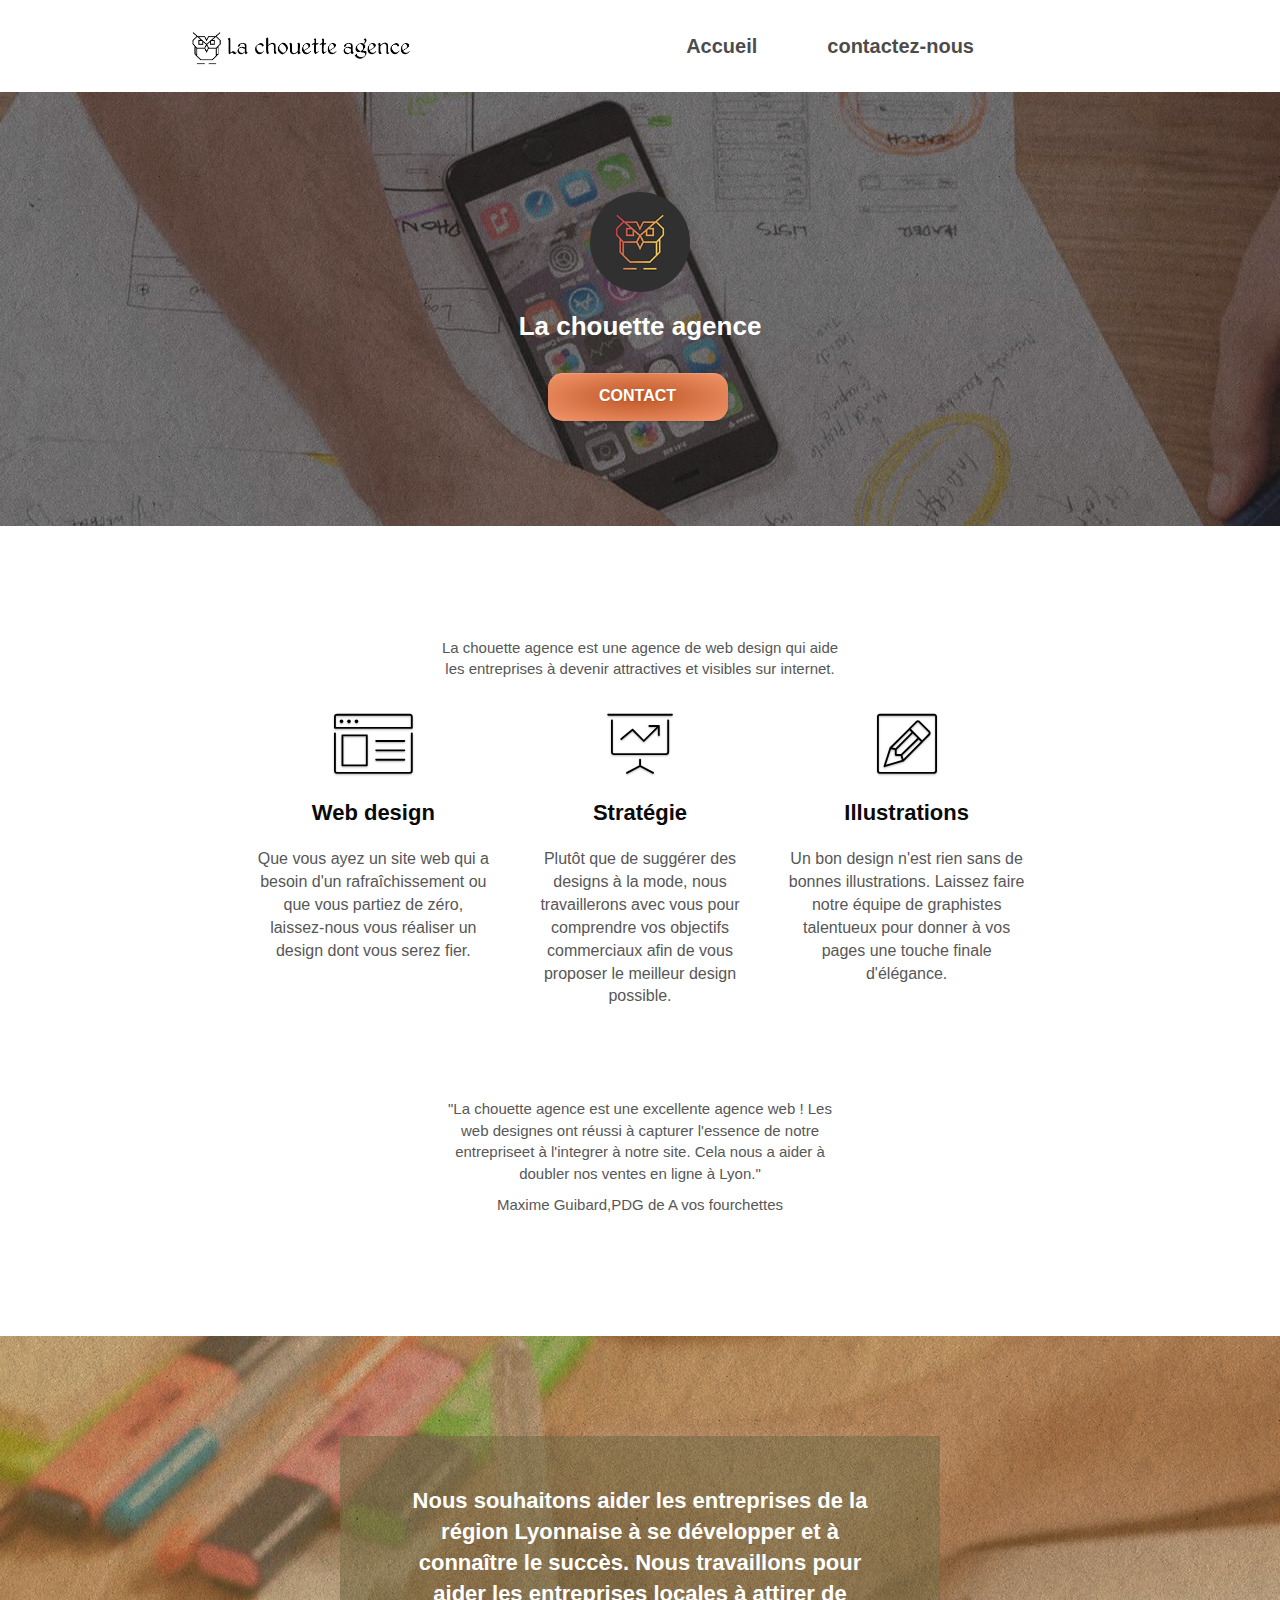
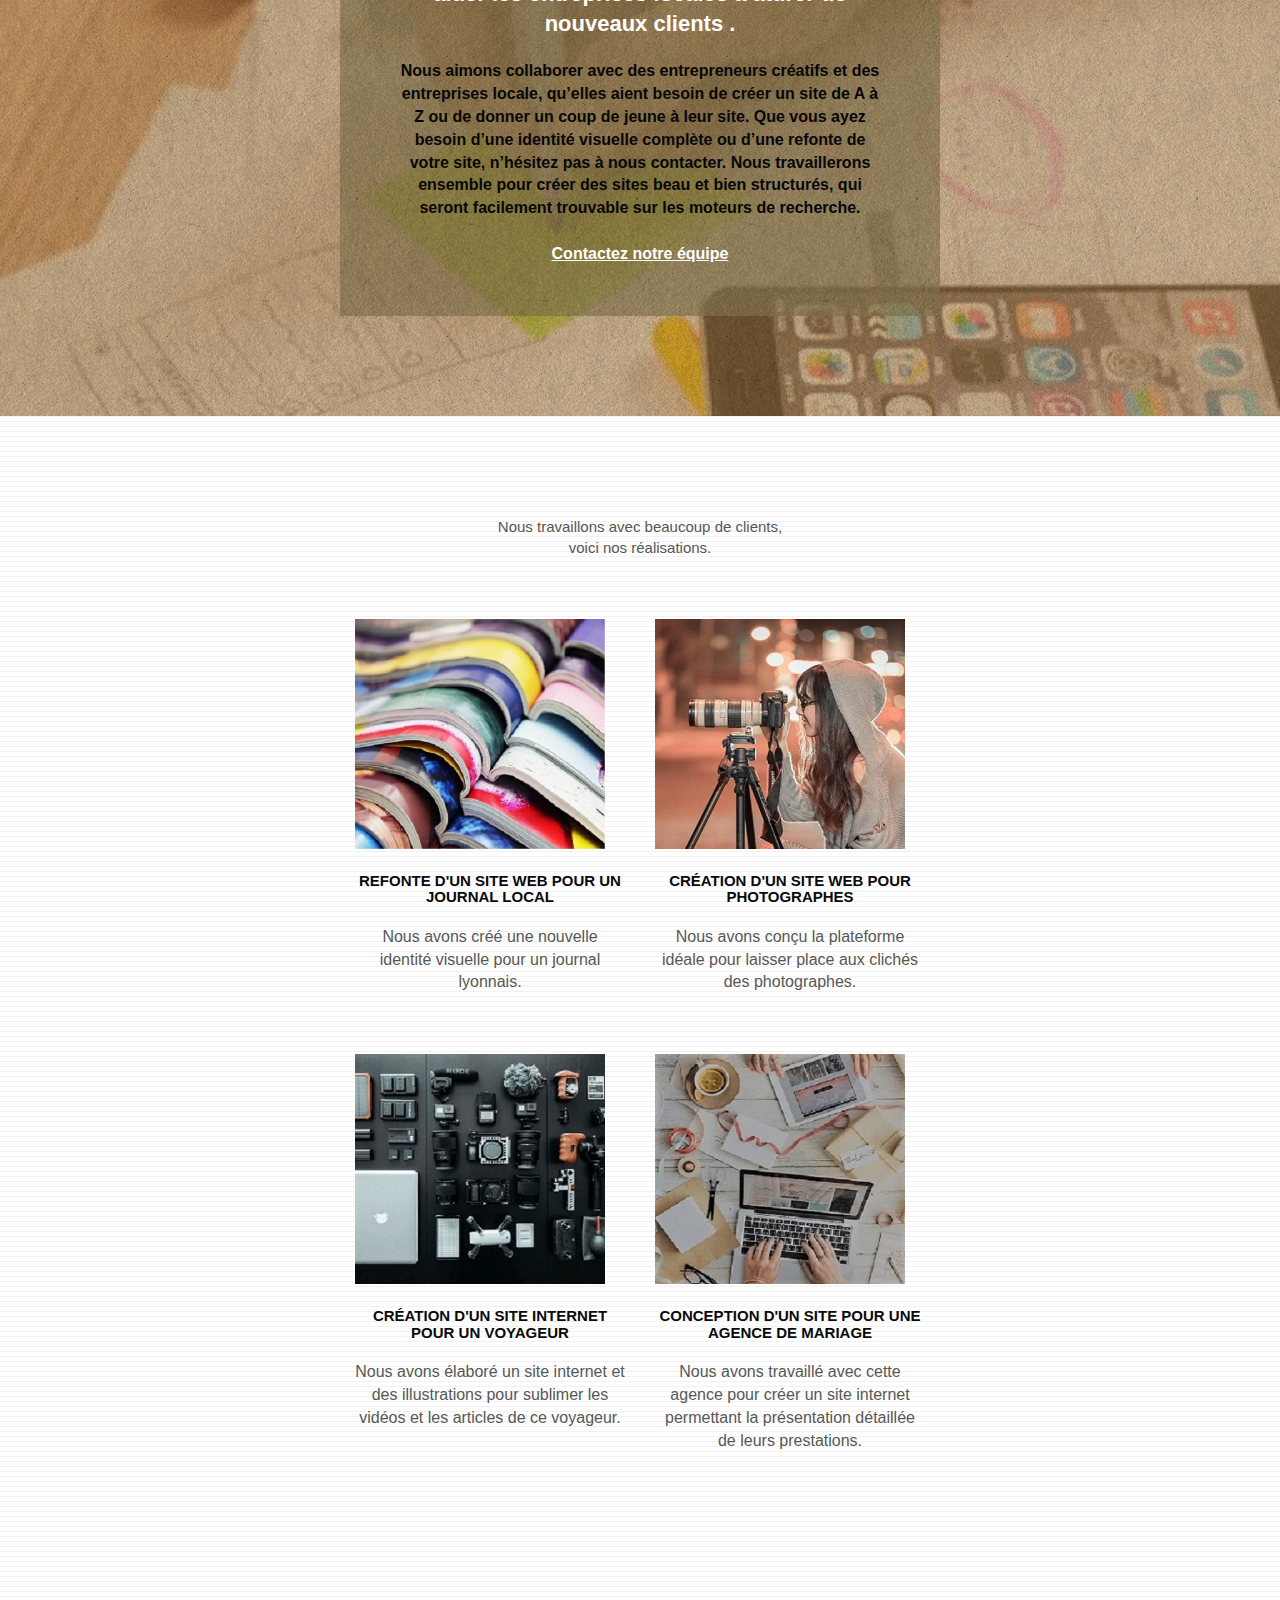
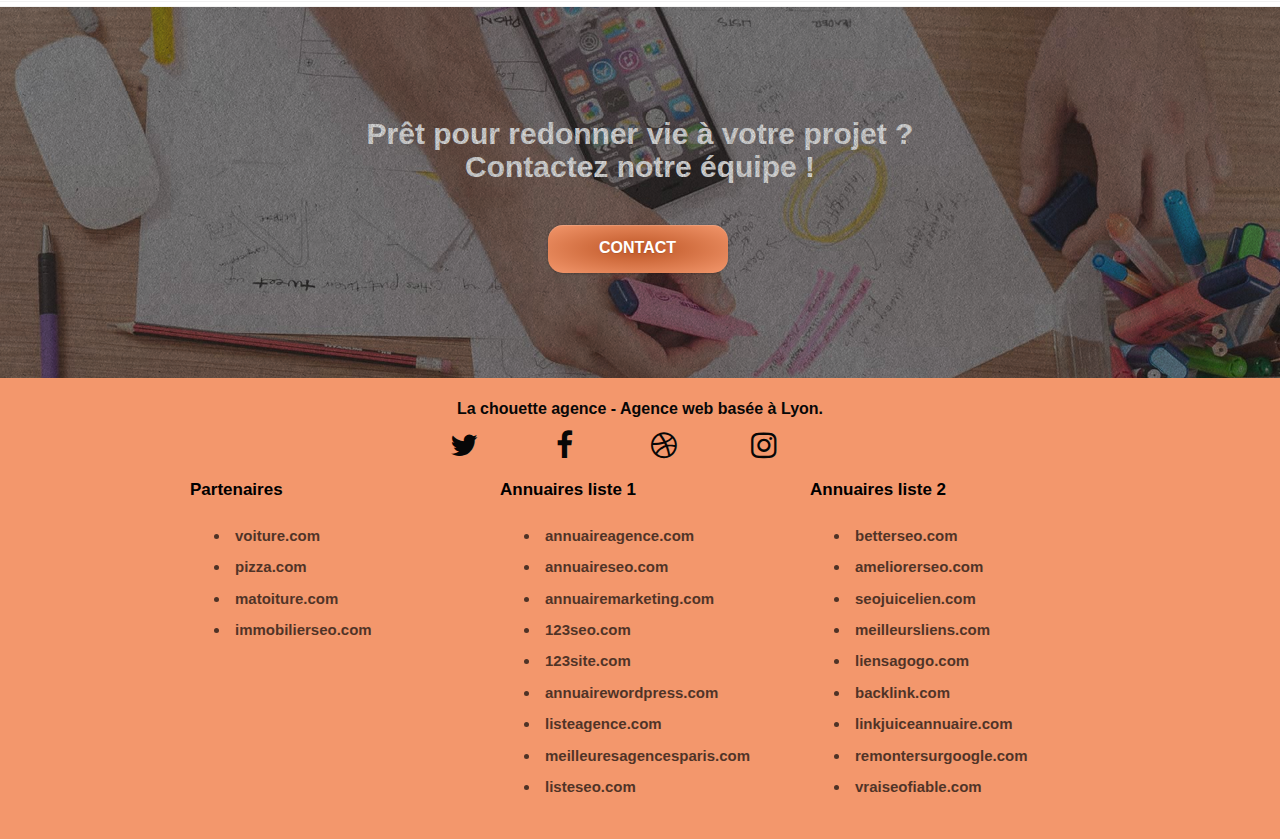
<file: index.html>
<!doctype html>
<html lang="fr">
<head>
    <meta charset="utf-8">
	<meta name="keywords" content="chouette agence, agence design basée à Lyon.">
    <meta name="description" content="Création sites internet.Services: Création Site Internet, Charte graphique, agence de mariage, journal local.">
	<meta name="viewport" content="width=device-width, initial-scale=1">
	<meta name="robots" content="index"/>
    <link rel="shortcut icon" type="image/png" href="favicon.jpg">
    
	<link rel="stylesheet" type="text/css" href="./css/bootstrap.css">
	<link rel="stylesheet" type="text/css" href="style.css">
	<link rel="stylesheet" type="text/css" href="./css/font-awesome.css">
	<link rel="stylesheet" type="text/css" href="./css/et-line.css">
	
    
	<script src="./js/jquery-2.1.0.js"></script>
	<script src="./js/bootstrap.js"></script>
	<script src="./js/blocs.js"></script>
	<script src="./js/jquery.touchSwipe.js" defer></script>
	<script src="./js/gmaps.js"></script>

    <title>Entreprise webdesign Lyon</title>

    
<!-- Analytics -->
 
<!-- Analytics END -->
    
</head>
<body>
    <!-- Principal conteneur -->
    <div class="page-container">
    
<!-- bloc-0 -->
<header>
<div class="bloc bgc-white l-bloc " id="bloc-0">
	<div class="container bloc-sm">

		<div class="navbar row">
			<div class="navbar-header">
				<a class="navbar-brand" href="index.html" title="Entreprise web-design Lyon"><img src="images/la-chouette-agence.png" alt="logo chouette-agence"/></a>
				<button id="nav-toggle" type="button" class="ui-navbar-toggle navbar-toggle" data-toggle="collapse" data-target=".navbar-1">
					<span class="sr-only">Toggle navigation</span><span class="icon-bar"></span><span class="icon-bar"></span><span class="icon-bar"></span>
				</button>
			</div>
			<div class="collapse navbar-collapse navbar-1 special-dropdown-nav">
				<ul class="site-navigation nav navbar-nav">
					<li>
						<a href="index.html">Accueil</a>
					</li>
					<li>
						<a href="page2.html">contactez-nous</a>
					</li>
				</ul>
			</div>
		</div>
	</div>
</div>
<!-- bloc-0 END -->
</header>

<!-- bloc-1-presentation -->
<nav>
<div class="bloc bgc-dark-slate-blue bg-banniere d-bloc bg-t-edge bloc-bg-texture texture-paper b-parallax" id="bloc-1-hero">
	<div class="container bloc-lg">
		<div class="row tight-width-whitespace">
			<div class="col-sm-12">
				<img src="images/logo.png" class="center-block image-resize-mode"  alt="La chouette agence, agence web Lyon" width="100"/>
				<h1 class="text-center hero-bloc-text tc-white ">
					La chouette agence
				</h1>
				<div class="text-center">
					<a href="page2.html" class="btn btn-lg btn-clean btn-rd cta-hero btn-atomic-tangerine" id="cta-hero">Contact</a>
				</div>
			</div>
		</div>
	</div>
</div>
<!-- bloc-1-presentation END -->
</nav>

<!-- bloc-2-services -->
<main>
	<h2 class="titre-invisible">entreprises web-design Lyon</h2>
<div class="bloc bgc-white l-bloc" id="bloc-2-services">
	<div class="container bloc-md">
		<div class="row">
			<p class="paragraphe">La chouette agence est une agence de web design qui aide <br> les entreprises à devenir attractives et visibles sur internet.</p>
		</div>
		<div class="row voffset-lg med-width-whitespace">
			<div class="col-sm-4">
				<div class="text-center">
					<span class="et-icon-browser sm-shadow icon-dark-slate-blue icons icon-lg"></span>
				</div>
				<h2 class="mg-md text-center">
					Web design
				</h2>
				<p class="text-center ">
					Que vous ayez un site web qui a besoin d'un rafraîchissement ou que vous partiez de zéro, laissez-nous vous réaliser un design dont vous serez fier.
				</p>
			</div>
			<div class="col-sm-4">
				<div class="text-center">
					<span class="et-icon-presentation sm-shadow icon-dark-slate-blue icons icon-lg"></span>
				</div>
				<h2 class="mg-md text-center">
					Stratégie
				</h2>
				<p class="text-center ">
					Plutôt que de suggérer des designs à la mode, nous travaillerons avec vous pour comprendre vos objectifs commerciaux afin de vous proposer le meilleur design possible.<br>
				</p>
			</div>
			<div class="col-sm-4">
				<div class="text-center">
					<span class="et-icon-edit sm-shadow icon-dark-slate-blue icons icon-lg"></span>
				</div>
				<h2 class="mg-md text-center">
					Illustrations
				</h2>
				<p class="text-center ">
					Un bon design n'est rien sans de bonnes illustrations. Laissez faire notre équipe de graphistes talentueux pour donner à vos pages une touche finale d'élégance.
				</p>
			</div>
		</div>
		<div class="row voffset-lg voffset">
			<p class="paragraphe">"La chouette agence est une excellente agence web ! Les <br>web designes ont réussi à capturer l'essence de notre <br>entrepriseet à l'integrer à notre site. Cela nous a aider à <br>doubler nos ventes en ligne à Lyon."</p>
			<p class="paragraphe">Maxime Guibard,PDG de A vos fourchettes</p>
		</div>
	</div>
</div>
<!-- bloc-2-services END -->
</main>
<section>
	<h2 class="titre-invisible">entreprises web-design Lyon</h2>
<!-- article-1-what-i-do -->
<article>
<div class="bloc tc-white bgc-atomic-tangerine bg-presentation d-bloc bloc-bg-texture texture-paper b-parallax" id="bloc-3-what-i-do">
	<div class="container bloc-lg">
		<div class="row tight-width-whitespace black-background">
			<div class="col-sm-12">
				<h2 class="mg-md text-center tc-white">
					Nous souhaitons aider les entreprises de la région Lyonnaise à se développer et à connaître le succès. Nous travaillons pour aider les entreprises locales à attirer de nouveaux clients .<br>
				</h2>
				<p class="text-center white">
					Nous aimons collaborer avec des entrepreneurs créatifs et des entreprises locale, qu’elles aient besoin de créer un site de A à Z ou de donner un coup de jeune à leur site. Que vous ayez besoin d’une identité visuelle complète ou d’une refonte de votre site, n’hésitez pas à nous contacter. Nous travaillerons ensemble pour créer des sites beau et bien structurés, qui seront facilement trouvable sur les moteurs de recherche. <br><br><a class="ltc-white bold-link" href="page2.html">Contactez notre équipe</a><br>
				</p>
			</div>
		</div>
	</div>
</div>
</article>
<!-- article-1-what-i-do END -->
<article>
<!-- article-2-portfolio -->
<div class="bloc bgc-white bg-lines-h2-bg bg-repeat l-bloc" id="bloc-4-portfolio">
	<div class="container bloc-lg">
		<div class="row">
			<p class="paragraphe">Nous travaillons avec beaucoup de clients,<br>voici nos réalisations.</p>
		</div>
		<div class="row tight-width-whitespace portfolio-row">
			<div class="col-sm-6">
				<a href="#" rel="nofollow" target="_blank" data-lightbox="images/1.jpg" data-gallery-id="gallery-1" data-caption="Refonte d'un site web pour un journal local" data-frame="snapshot-lb" title="site web"><img src="images/1.jpg" alt="sie web pour un journal locale" class="img-responsive portfolio-thumb" /></a>
				<h3 class="mg-md text-center">
					Refonte d'un site web pour un journal local
				</h3>
				<p class="text-center">
					Nous avons créé une nouvelle identité visuelle pour un journal lyonnais.
				</p>
			</div>
			<div class="col-sm-6">
				<a href="#" rel="nofollow" target="_blank" data-lightbox="images/2.jpg" data-gallery-id="gallery-1" data-caption="Création d'un site web pour photographes" data-frame="snapshot-lb" title="photographes"><img src="images/2.jpg" class="img-responsive portfolio-thumb" alt="Création d'un site web pour photographes"/></a>
				<h3 class="mg-md text-center">
					Création d'un site web pour photographes
				</h3>
				<p class="text-center">
					Nous avons conçu la plateforme idéale pour laisser place aux clichés des photographes.
				</p>
			</div>
		</div>
		<div class="row tight-width-whitespace portfolio-row">
			<div class="col-sm-6">
				<a href="#" rel="nofollow" target="_blank" data-lightbox="images/3.jpg" data-gallery-id="gallery-1" data-caption="Création d'un site internet pour un voyageur" data-frame="snapshot-lb" title="voyageur"><img src="images/3.jpg" class="img-responsive portfolio-thumb" alt="Création d'un site web pour voyageur"/></a>
				<h3 class="mg-md text-center">
					Création d'un site internet pour un voyageur
				</h3>
				<p class="text-center">
					Nous avons élaboré un site internet et des illustrations pour sublimer les vidéos et les articles de ce voyageur.
				</p>
			</div>
			<div class="col-sm-6">
				<a href="#" rel="nofollow" target="_blank" data-lightbox="images/4.jpg" data-gallery-id="gallery-1" data-caption="Conception d'un site pour une agence de mariage" data-frame="snapshot-lb" title="agence de mariage"><img src="images/4.jpg" class="img-responsive portfolio-thumb" alt="Création d'un site web pour agence de mariage"/></a>
				<h3 class="mg-md text-center">
					Conception d'un site pour une agence de mariage
				</h3>
				<p class="text-center">
					Nous avons travaillé avec cette agence pour créer un site internet permettant la présentation détaillée de leurs prestations.
				</p>
			</div>
		</div>
	</div>
</div>
</article>
<!-- article-2-portfolio END -->
<article>
<!-- article-3-cta -->
<div class="bloc bgc-dark-slate-blue bg-banniere d-bloc bloc-bg-texture texture-paper" id="bloc-5-cta">
	<div class="container bloc-lg">
		<div class="row">
			<h4 class="mg-md text-center tc-white">
				Prêt pour redonner vie à votre projet ?<br>Contactez notre équipe !
			</h4>
			<div class="col-sm-12 text-center">
				<a href="page2.html" class="btn btn-atomic-tangerine btn-clean btn-rd btn-lg cta-hero">Contact</a>
			</div>
		</div>
	</div>
</div>
</article>
<!-- article-3-cta END -->
</section>
<!-- Footer - bloc-8 -->
<footer>
<div class="bloc bgc-atomic-tangerine d-bloc" id="bloc-8">
	<div class="container bloc-sm">
		<div class="row">
			<div class="col-sm-12">
				<p class="text-center white">
					La chouette agence - Agence web basée à Lyon.<br>
				</p>
				<div class="row row-no-gutters social">
					<div class="col-sm-3">
						<div class="text-center reseau-sociau">
							<a class="social" href="https://twitter.com/ChouetteAgence" rel="noopener" target="_blank" title="twitter"><span class="fa fa-twitter icon-md"></span></a>
						</div>
					</div>
					<div class="col-sm-3">
						<div class="text-center reseau-sociau">
							<a class="social" href="https://www.facebook.com/Chouette-agence-337572634183554" rel="noopener" target="_blank" title="facebook"><span class="fa fa-facebook icon-md"></span></a>
						</div>
					</div>
					<div class="col-sm-3">
						<div class="text-center reseau-sociau">
							<a class="social" href="https://dribbble.com/shots/popular/web-design" rel="noopener" target="_blank" title="dribble"><span class="fa fa-dribbble icon-md"></span></a>
						</div>
					</div>
					<div class="col-sm-3">
						<div class="text-center reseau-sociau">
							<a class="social" href="https://www.instagram.com/lachouetteagence/" rel="noopener" target="_blank" title="instagram"><span class="fa fa-instagram icon-md"></span></a>
						</div>
					</div>
				</div>
				<div class="row">
					<div class="col-sm-4">
						Partenaires
							<ul>
								<li>voiture.com</li>
								<li>pizza.com</li>
								<li>matoiture.com</li>
								<li>immobilierseo.com</li>
							</ul>		
					</div>
					<div class="col-sm-4">
						Annuaires liste 1
						<ul>
							<li>annuaireagence.com</li>
							<li>annuaireseo.com</li>
							<li>annuairemarketing.com</li>
							<li>123seo.com</li>
							<li>123site.com</li>
							<li>annuairewordpress.com</li>
							<li>listeagence.com</li>
							<li>meilleuresagencesparis.com</li>
							<li>listeseo.com</li>
						</ul>
					</div>
					<div class="col-sm-4">
						Annuaires liste 2
						<ul>
							<li>betterseo.com</li>
							<li>ameliorerseo.com</li>
							<li>seojuicelien.com</li>
							<li>meilleursliens.com</li>
							<li>liensagogo.com</li>
							<li>backlink.com</li>
							<li>linkjuiceannuaire.com</li>
							<li>remontersurgoogle.com</li>
							<li>vraiseofiable.com</li>
						</ul>
					</div>
				</div>
			</div>
		</div>
	</div>
</div>
</footer>
<!-- Footer - bloc-8 END -->

</div>
<!-- Principal conteneur END -->
</body>
</html>
</file>
<file: style.css>
body {
    margin: 0;
    padding: 0;
    background: #FFF;
    overflow-x: hidden;
    -webkit-font-smoothing: antialiased;
    -moz-osx-font-smoothing: grayscale;
}
.paragraphe{
    font-size: 15px;
    text-align: center;
}
.titre-invisible{
    opacity: 0;
}
h4{
    font-size: 30px;
}
.nav li{
    list-style-type: none;
    font-weight: bold;
}
a:hover{
    text-decoration: none;
}
.reseau-sociau{
    height: 48px;
    width: 48px;
    font-size: 30px;
}
a,
button {
    transition: all .3s ease-in-out;
    outline: none!important;
}

a:hover {
    text-decoration: none;
    cursor: pointer;
}

#page-loading-blocs-notifaction {
    position: fixed;
    top: 0;
    bottom: 0;
    width: 100%;
    z-index: 100000;
    background: #FFFFFF url("img/pageload-spinner.gif") no-repeat center center;

}

.bloc {
    width: 100%;
    clear: both;
    background: 50% 50% no-repeat;
    padding: 0 50px;
    -webkit-background-size: cover;
    -moz-background-size: cover;
    -o-background-size: cover;
    background-size: cover;
    position: relative;
}
.bloc-lg {
    padding: 100px 50px;
}
.bloc-md {
    padding: 50px;
}
.bloc-sm {
    padding: 20px 50px;
}
.bg-repeat {
    background: repeat;
}
.bg-t-edge {
    background: top no-repeat;
}

.bloc-bg-texture::before {
    content: "";
    background-size: 2px 2px;
    position: absolute;
    top: 0;
    bottom: 0;
    left: 0;
    right: 0;
}

.texture-paper::before {
    background: url("img/texture-paper.png");
    background-size: 280px 280px;
}

.d-bloc {
    color: #000000;
}
.bg-center,
.bg-l-edge,
.bg-r-edge,
.bg-t-edge,
.bg-b-edge,
.bg-tl-edge,
.bg-bl-edge,
.bg-tr-edge,
.bg-br-edge,
.bg-repeat {
    -webkit-background-size: auto!important;
    background-size: auto!important;
}
.b-parallax {
    background-attachment: fixed;
}
.d-bloc .divider-h span {
    border-color: rgba(255, 255, 255, .2);
}

.d-bloc .a-btn,
.d-bloc .navbar a,
.d-bloc .navbar-brand,
.d-bloc a .icon-sm,
.d-bloc a .icon-md,
.d-bloc a .icon-lg,
.d-bloc a .icon-xl{
    color: rgba(7, 7, 7, 1);
}

.d-bloc .a-btn:hover,
.d-bloc .navbar a:hover,
.d-bloc .navbar-brand:hover,
.d-bloc a:hover .icon-sm,
.d-bloc a:hover .icon-md,
.d-bloc a:hover .icon-lg,
.d-bloc a:hover .icon-xl,
.d-bloc h1 a:hover,
.d-bloc h2 a:hover,
.d-bloc h3 a:hover,
.d-bloc h4 a:hover {
    color: rgba(255, 255, 255, 1);
}

.d-bloc .navbar-toggle .icon-bar {
    background: rgba(255, 255, 255, 1);
}

.d-bloc .btn-wire,
.d-bloc .btn-wire:hover {
    color: rgba(255, 255, 255, 1);
    border-color: rgba(255, 255, 255, 1);
}

.d-bloc .panel {
    color: rgba(0, 0, 0, .5);
}

.d-bloc .panel button:hover {
    color: rgba(0, 0, 0, .7);
}

.d-bloc .panel icon {
    border-color: rgba(0, 0, 0, .7);
}

.d-bloc .panel .divider-h span {
    border-color: rgba(0, 0, 0, .1);
}

.d-bloc .panel .a-btn {
    color: rgba(0, 0, 0, .6);
}

.d-bloc .panel .a-btn:hover {
    color: rgba(0, 0, 0, 1);
}

.d-bloc .panel .btn-wire,
.d-bloc .panel .btn-wire:hover {
    color: rgba(0, 0, 0, .7);
    border-color: rgba(0, 0, 0, .3);
}

.d-bloc .panel,
.l-bloc {
    color: rgba(0, 0, 0, .5);
}

.d-bloc .panel button:hover,
.l-bloc button:hover {
    color: rgba(0, 0, 0, .7);
}

.l-bloc .icon-round,
.l-bloc .icon-square,
.l-bloc .icon-rounded,
.l-bloc .icon-semi-rounded-a,
.l-bloc .icon-semi-rounded-b {
    border-color: rgba(0, 0, 0, .7);
}

.d-bloc .panel .divider-h span,
.l-bloc .divider-h span {
    border-color: rgba(0, 0, 0, .1);
}

.d-bloc .panel .a-btn,
.l-bloc .a-btn,
.l-bloc .navbar a,
.l-bloc .navbar-brand,
.l-bloc a .icon-sm,
.l-bloc a .icon-md,
.l-bloc a .icon-lg,
.l-bloc a .icon-xl,
.l-bloc h1 a,
.l-bloc h2 a,
.l-bloc h3 a,
.l-bloc h4 a,
.l-bloc p a {
    color: rgba(0, 0, 0, 1);
}



.l-bloc .navbar-toggle .icon-bar {
    color: rgba(0, 0, 0, .6);
}

.d-bloc .panel .btn-wire,
.d-bloc .panel .btn-wire:hover,
.l-bloc .btn-wire,
.l-bloc .btn-wire:hover {
    color: rgba(0, 0, 0, .7);
    border-color: rgba(75, 74, 74, 0.3);
}

.voffset {
    margin-top: 30px;
}

.voffset-lg {
    margin-top: 80px;
}

.row-no-gutters {
    margin-right: 0;
    margin-left: 0;
}

.row.row-no-gutters > [class^="col-"],
.row.row-no-gutters > [class*=" col-"] {
    padding-right: 0;
    padding-left: 0;
}

#bloc-1-hero h1 {
    font-size: 26px;
    font-weight: bolder;
}

.navbar {
    margin-bottom: 0;
    z-index: 1;
}

.navbar-brand {
    height: auto;
    padding: 3px 15px;
    font-size: 25px;
    font-weight: normal;
    font-weight: 600;
    line-height: 44px;
}

.navbar-brand img {
    height: 40px;
    width: 220px;
    margin-right: 5px;
    display: inline;
}

.navbar-brand img[src$=svg] {
    min-width: 100px;
}

.nav-center .navbar-brand img {
    margin: 0;
}

.navbar .nav {
    padding: 20px;
    margin-right: 55px;    
}

.nav > li {
    float: left;
    margin-top: 4px;
    margin-bottom: 5px;
    margin-left: 15px;
    margin-right: 15px;
    font-size: 20px;   
}

.navbar-nav .open .dropdown-menu > li > a {
    text-align: inherit;
}

.nav > li a:hover,
.nav > li a:focus {
    background: transparent;
}

.navbar-toggle {
    margin: 10px 10px 0 0;
    border: 0px;
}

.navbar-toggle:hover {
    background: transparent;
}

.navbar-toggle .icon-bar {
    background-color: rgba(0, 0, 0, .5);
    width: 26px;
}

.nav-invert .navbar .nav {
    float: left;
}

.nav-invert .navbar-header,
.nav-invert .navbar-brand {
    float: right;
    position: relative;
    z-index: 2;
}

@media (min-width: 768px) {
    .site-navigation {
        position: absolute;
        top: 50%;
        right: 20px;
        transform: translate(0, -50%);
    }
    .nav > li .dropdown-menu a,
    .nav > li .dropdown-menu a:hover {
        color: #484848;
    }
    .nav-invert .site-navigation {
        left: 0;
        right: 0;
    }
    .nav-center {
        text-align: center;
    }
    .nav-center .navbar-header {
        width: 100%;
    }
    .nav-center .navbar-header,
    .nav-center .navbar-brand,
    .nav-center .nav > li {
        float: none;
        display: inline-block;
    }
    .nav-center .site-navigation {
        position: relative;
        width: 100%;
        right: 0;
        margin-right: 0px;
        margin-top: 20px;
    }
    .nav-center.mini-nav .navbar-toggle {
        float: none;
        margin: 10px auto 0;
    }
}

.nav > li > .dropdown a {
    background: none;
    display: block;
    padding: 14px 15px;
}

nav .caret {
    margin: 0 5px;
}

.dropdown-menu .dropdown-menu {
    top: -8px;
    left: 100%;
}

.dropdown-menu .dropmenu-flow-right {
    top: 100%;
    left: 0;
    margin-left: -1px;
    border-top-left-radius: 0;
    border-top-right-radius: 0;
}

.dropdown-menu .dropdown span {
    border: 4px solid black;
    border-top-color: transparent;
    border-right-color: transparent;
    border-bottom-color: transparent;
    margin: 6px -5px 0 0;
    float: right;
}

.mg-md {
    margin-top: 10px;
    margin-bottom: 20px;
    font-weight: bolder;
    color: #0a0a0a;
}

.mg-lg {
    margin-top: 10px;
    margin-bottom: 40px;
}

.btn {
    margin: 0 5px 5px 0;
}

.btn.pull-right {
    margin: 0 0 5px 5px;
}

.btn-d,
.btn-d:hover,
.btn-d:focus {
    color: #FFF;
    background: rgba(0, 0, 0, .3);
}

button {
    outline: none;
}

.btn-rd {
    border-radius: 40px;
}

.btn-clean {
    border: 1px solid rgba(0, 0, 0, .08);
    border-bottom-color: rgba(0, 0, 0, .1);
    text-shadow: 0 1px 0 rgba(0, 0, 1, .1);
    box-shadow: 0 1px 3px rgba(0, 0, 1, .25), inset 0 1px 0 0 rgba(255, 255, 255, .15);
}

.icon-md {
    font-size: 30px!important;
}

.icon-lg {
    font-size: 60px;
}

.sm-shadow {
    text-shadow: 0 1px 2px rgba(0, 0, 0, .3);
}

.panel-sq,
.panel-sq .panel-heading,
.panel-sq .panel-footer {
    border-radius: 0;
}

.panel-rd {
    border-radius: 30px;
}

.panel-rd .panel-heading {
    border-radius: 29px 29px 0 0;
}

.panel-rd .panel-footer {
    border-radius: 0 0 29px 29px;
}

.form-control {
    border-color: rgba(0, 0, 0, .1);
    box-shadow: none;
    height: 48px;
    width: 340px;
    margin: 5;
}

.scrollToTop {
    width: 40px;
    height: 40px;
    position: fixed;
    bottom: 20px;
    right: 20px;
    opacity: 0;
    z-index: 500;
    transition: all .3s ease-in-out;
}

.scrollToTop span {
    margin-top: 6px;
}

.showScrollTop {
    font-size: 14px;
    opacity: 1;
}

a[data-lightbox] {
    position: relative;
    display: block;
    text-align: center;
}

a[data-lightbox]:hover::before {
    content: "+";
    font-family: "HelveticaNeue-Light", "Helvetica Neue Light", "Helvetica Neue", Helvetica, Arial;
    font-size: 32px;
    width: 50px;
    height: 50px;
    margin-left: -25px;
    border-radius: 50%;
    background: rgba(0, 0, 0, .6);
    color: #FFF;
    font-weight: 100;
    z-index: 1;
    position: absolute;
    top: 50%;
    transform: translateY(-50%);
}

a[data-lightbox]:hover img {
    opacity: 0.6;
    animation-fill-mode: none;
}

#lightbox-modal {
    display: flex;
    align-items: center;
}

#lightbox-modal .modal-dialog {
    width: 90%;
    max-width: 900px;
    margin: 0 auto 0;
}

#lightbox-modal .modal-dialog img {
    max-height: 90vh;
    margin: 0 auto;
}

.lightbox-caption {
    padding: 20px;
    color: #FFF;
    background: rgba(0, 0, 0, .5);
    position: absolute;
    left: 15px;
    right: 15px;
    bottom: 5px;
}

.close-lightbox {
    color: #FFF;
    font-size: 30px;
    position: absolute;
    top: 20px;
    right: 20px;
    z-index: 20;
    background: rgba(0, 0, 0, .5);
    border: none;
    line-height: 30px;
    padding: 0 9px 5px;
    opacity: 0.3;
}

.close-lightbox:hover,
.next-lightbox:hover,
.prev-lightbox:hover {
    opacity: 1.0;
    color: #FFF;
}

.next-lightbox,
.prev-lightbox {
    font-size: 20px;
    color: rgba(255, 255, 255, .9);
    background: rgba(0, 0, 0, .5);
    transition: all .2s ease-in-out;
    position: absolute;
    top: 45%;
    z-index: 1;
    opacity: 0.4;
}

.next-lightbox {
    padding: 6px 8px 1px 13px;
    right: 25px;
}

.prev-lightbox {
    padding: 6px 13px 1px 10px;
    left: 25px;
}

.snapshot-lb .modal-body {
    padding-bottom: 45px;
}

.snapshot-lb .lightbox-caption {
    padding: 0;
    color: rgba(0, 0, 0, .5);
    background: none;
}

h1,
h2,
h3,
h4,
h5,
h6,
p,
label,
.btn
{
    font-family: "helvetica";
    font-weight: 400;
    color: #575757;
}
li{
    color: #0a0a0a;
    opacity: .7;
    padding: 5px;
    font-size: 15px;
}
.col-sm-4{
    font-size: 17px;
    color: black;
    font-weight: bolder;
}
.container {
    max-width: 1000px;
}

.hero-bloc-text {
    font-size: 38px;
}

.hero-bloc-text-sub {
    font-size: 36px;
}

.statement-bloc-text {
    line-height: 26px;
    font-style: italic;
    font-size: 20px;
    text-align: center;
    font-weight: lighter;
    max-width: 520px;
    margin: auto auto auto auto;
}

p {
    font-size: 16px;
}

.tight-width-whitespace {
    max-width: 600px;
    margin: auto auto auto auto;
}

.h1 {
    font-size: 20px;
    font-family: "Open Sans";
}

.cta-hero {
    margin-top: 22px;
    color: #FFFFFF;
    text-transform: uppercase;
    padding: 12px 28px 12px 28px;
    font-size: 16px;
    font-weight: 700;
    border: 0px black solid;
    border-radius: 15px;
    height: 48px;
    width: 180px;
}

.social {
    max-width: 400px;
    margin: auto auto auto auto;
    display: flex;
    justify-content: space-around;
}

h2 {
    font-size: 22px;
    line-height: 1.4em;
}

h3 {
    font-size: 15px;
    text-transform: uppercase!important;
    font-weight: 700;
    color: #333333;
}

.med-width-whitespace {
    max-width: 800px;
    margin: auto auto auto auto;
    box-shadow: 0px 0px 0px #000000;
}

.icons {
    margin-bottom: 14px;
    margin-top: 24px;
}

.white {
    color: #070707;
    font-weight: bold;
}

.portfolio-thumb {
    margin-bottom: 24px;
    background-position: center;
}

.portfolio-row {
    margin-bottom: 44px;
    margin-top: 50px;
}

.avatar {
    box-shadow: 0px 4px 9px rgba(0, 0, 0, 0.3);
}

.black-background {
    background-color: rgba(165, 147, 99, 0.7);
    padding: 40px 40px 40px 40px;
}

.bold-link {
    font-weight: 900;
    text-decoration: underline;
}

.bgc-white {
    background-color: #FFFFFF;
}

.bgc-dark-slate-blue {
    background-color: #364577;
}

.bgc-atomic-tangerine {
    background-color: #F3976C;
}

.tc-white {
    color: #FFFFFF;
}

.btn-atomic-tangerine {
    background:radial-gradient(#be5626, #F3976C);
    color: #FFF;
}

.btn-atomic-tangerine:hover {
    background: #c27956;
    color: #FFFFFF!important;
}

.ltc-white {
    color: #FFFFFF;
}

.ltc-white:hover {
    color: #cccccc;
}

.ltc-atomic-tangerine {
    color: #F3976C;
}

.ltc-atomic-tangerine:hover {
    color: #c27956;
}

.bg-dots-bg {
    background-image: url("images/texture-paper.png");
}

.bg-lines-h2-bg {
    background-image: url("images/lines-h2-bg.png");
}

.bg-banniere {
    background-image: url("images/la-chouette-agence-banniere.jpg");
}

.bg-presentation {
    background-image: url("images/image-de-presentation.jpg");
}

@media (max-width: 1024px) {
    .bloc {
        padding-left: 20px;
        padding-right: 20px;
    }
    .bloc.full-width-bloc,
    .bloc-tile-2.full-width-bloc .container,
    .bloc-tile-3.full-width-bloc .container,
    .bloc-tile-4.full-width-bloc .container {
        padding-left: 0;
        padding-right: 0;
    }
}

@media (max-width: 992px) and (min-width: 768px) {
    .navbar .nav {
        max-width: 80%
    }
    .nav-center.navbar .nav {
        max-width: 100%
    }
}

@media only screen and (min-width: 768px) and (max-width: 1024px) and (orientation: landscape) {
    .b-parallax {
        background-attachment: scroll;
    }
}

@media only screen and (min-width: 1024px) and (max-width: 1366px) {
    .b-parallax {
        background-attachment: scroll;
    }
}

@media (max-width: 991px) {
    .container {
        width: 100%;
    }
    .b-parallax {
        background-attachment: scroll;
    }
    .page-container,
    #hero-bloc {
        overflow-x: hidden;
        position: relative;
    }
    .bloc-group,
    .bloc-group .bloc {
        display: block;
        width: 100%;
    }
    .bloc-fill-screen .fill-bloc-top-edge,
    .bloc-fill-screen .fill-bloc-bottom-edge {
        padding: 0 20px;
    }
}

@media (max-width: 767px) {
    #nom{

       margin-left: 180px;
    }
    .paragraphe{
        font-size: 12px;
        font-weight: 500;
    }
    .page-container {
        overflow-x: hidden;
        position: relative;
    }
    h1,
    h2,
    h3,
    h4,
    p,
    #disqus_thread {
        padding-left: 10px;
        padding-right: 10px;
    }
    .b-parallax {
        background-attachment: scroll;
    }
    .navbar .nav {
        padding-top: 0;
        border-top: 1px solid rgba(0, 0, 0, .2);
        float: none;
    }
    .navbar.row {
        margin-left: 0;
        margin-right: 0;
    }
    .site-navigation {
        position: inherit;
        transform: none;
    }
    .nav > li {
        margin-top: 0;
        border-bottom: 3px solid rgba(0, 0, 0, .1);
        background: rgba(163, 162, 162, 0.5);
        text-align: left;
        padding-left: 15px;
        width: 100%;
    }
    .nav > li:hover {
        background: rgba(0, 0, 0, .08);
    }
    .dropdown .dropdown a .caret {
        float: none;
        margin: 5px 0 0 10px;
        border: 4px solid black;
        border-bottom-color: transparent;
        border-right-color: transparent;
        border-left-color: transparent;
    }
    #hero-bloc .navbar .nav {
        background: rgba(0, 0, 0, .8);
    }
    #hero-bloc .navbar .nav a {
        color: rgba(255, 255, 255, .6);
    }
    .hero {
        padding: 50px 0;
    }
    .hero-nav {
        left: -1px;
        right: -1px;
    }
    .navbar-collapse {
        padding: 0;
        overflow-x: hidden;
        box-shadow: none;
    }
    .navbar-brand img {
        max-height: 40px;
        width: auto;
    }
    .nav-invert .navbar-header {
        float: none;
        width: 100%;
    }
    .nav-invert .navbar-toggle {
        float: left;
        margin-left: 10px;
    }
    .bloc {
        padding-left: 0;
        padding-right: 0;
    }
    .bloc-xxl,
    .bloc-xl,
    .bloc-lg {
        padding: 40px 0;
    }
    .bloc-sm,
    .bloc-md {
        padding-left: 0;
        padding-right: 0;
    }
    .bloc-tile-2 .container,
    .bloc-tile-3 .container,
    .bloc-tile-4 .container,
    .bloc-fill-screen .fill-bloc-top-edge,
    .bloc-fill-screen .fill-bloc-bottom-edge {
        padding-left: 0;
        padding-right: 0;
    }
    .a-block {
        padding: 0 10px;
    }
    .btn-dwn {
        display: none;
    }
    .voffset {
        margin-top: 5px;
    }
    .voffset-md {
        margin-top: 20px;
    }
    .voffset-lg {
        margin-top: 30px;
    }
    form {
        padding: 5px;
    }
    .close-lightbox {
        display: inline-block;
    }
    .blocsapp-device-iphone5 {
        background-size: 216px 425px;
        padding-top: 60px;
        width: 216px;
        height: 425px;
    }
    .blocsapp-device-iphone5 img {
        width: 180px;
        height: 320px;
    }
}

@media (max-width: 400px) {
    .bloc {
        padding-left: 0;
        padding-right: 0;
    }
}

@media (max-width: 767px) {
    .bloc-mob-center-text {
        text-align: center;
    }
}
</file>
<file: css/et-line.css>
@font-face {
    font-family: et-line;
    src: url(../fonts/et-line.eot);
    src: url(../fonts/et-line.eot?#iefix) format('embedded-opentype'), url(../fonts/et-line.woff) format('woff'), url(../fonts/et-line.ttf) format('truetype'), url(../fonts/et-line.svg#et-line) format('svg');
    font-weight: 400;
    font-style: normal
}

.et-icon-adjustments,
.et-icon-alarmclock,
.et-icon-anchor,
.et-icon-aperture,
.et-icon-attachment,
.et-icon-bargraph,
.et-icon-basket,
.et-icon-beaker,
.et-icon-bike,
.et-icon-book-open,
.et-icon-briefcase,
.et-icon-browser,
.et-icon-calendar,
.et-icon-camera,
.et-icon-caution,
.et-icon-chat,
.et-icon-circle-compass,
.et-icon-clipboard,
.et-icon-clock,
.et-icon-cloud,
.et-icon-compass,
.et-icon-desktop,
.et-icon-dial,
.et-icon-document,
.et-icon-documents,
.et-icon-download,
.et-icon-dribbble,
.et-icon-edit,
.et-icon-envelope,
.et-icon-expand,
.et-icon-facebook,
.et-icon-flag,
.et-icon-focus,
.et-icon-gears,
.et-icon-genius,
.et-icon-gift,
.et-icon-global,
.et-icon-globe,
.et-icon-googleplus,
.et-icon-grid,
.et-icon-happy,
.et-icon-hazardous,
.et-icon-heart,
.et-icon-hotairballoon,
.et-icon-hourglass,
.et-icon-key,
.et-icon-laptop,
.et-icon-layers,
.et-icon-lifesaver,
.et-icon-lightbulb,
.et-icon-linegraph,
.et-icon-linkedin,
.et-icon-lock,
.et-icon-magnifying-glass,
.et-icon-map,
.et-icon-map-pin,
.et-icon-megaphone,
.et-icon-mic,
.et-icon-mobile,
.et-icon-newspaper,
.et-icon-notebook,
.et-icon-paintbrush,
.et-icon-paperclip,
.et-icon-pencil,
.et-icon-phone,
.et-icon-picture,
.et-icon-pictures,
.et-icon-piechart,
.et-icon-presentation,
.et-icon-pricetags,
.et-icon-printer,
.et-icon-profile-female,
.et-icon-profile-male,
.et-icon-puzzle,
.et-icon-quote,
.et-icon-recycle,
.et-icon-refresh,
.et-icon-ribbon,
.et-icon-rss,
.et-icon-sad,
.et-icon-scissors,
.et-icon-scope,
.et-icon-search,
.et-icon-shield,
.et-icon-speedometer,
.et-icon-strategy,
.et-icon-streetsign,
.et-icon-tablet,
.et-icon-target,
.et-icon-telescope,
.et-icon-toolbox,
.et-icon-tools,
.et-icon-tools-2,
.et-icon-trophy,
.et-icon-tumblr,
.et-icon-twitter,
.et-icon-upload,
.et-icon-video,
.et-icon-wallet,
.et-icon-wine {
    font-family: et-line;
    speak: none;
    font-style: normal;
    font-weight: 400;
    font-variant: normal;
    text-transform: none;
    line-height: 1;
    -webkit-font-smoothing: antialiased;
    -moz-osx-font-smoothing: grayscale;
    display: inline-block
}

.et-icon-mobile:before {
    content: "\e000"
}

.et-icon-laptop:before {
    content: "\e001"
}

.et-icon-desktop:before {
    content: "\e002"
}

.et-icon-tablet:before {
    content: "\e003"
}

.et-icon-phone:before {
    content: "\e004"
}

.et-icon-document:before {
    content: "\e005"
}

.et-icon-documents:before {
    content: "\e006"
}

.et-icon-search:before {
    content: "\e007"
}

.et-icon-clipboard:before {
    content: "\e008"
}

.et-icon-newspaper:before {
    content: "\e009"
}

.et-icon-notebook:before {
    content: "\e00a"
}

.et-icon-book-open:before {
    content: "\e00b"
}

.et-icon-browser:before {
    content: "\e00c"
}

.et-icon-calendar:before {
    content: "\e00d"
}

.et-icon-presentation:before {
    content: "\e00e"
}

.et-icon-picture:before {
    content: "\e00f"
}

.et-icon-pictures:before {
    content: "\e010"
}

.et-icon-video:before {
    content: "\e011"
}

.et-icon-camera:before {
    content: "\e012"
}

.et-icon-printer:before {
    content: "\e013"
}

.et-icon-toolbox:before {
    content: "\e014"
}

.et-icon-briefcase:before {
    content: "\e015"
}

.et-icon-wallet:before {
    content: "\e016"
}

.et-icon-gift:before {
    content: "\e017"
}

.et-icon-bargraph:before {
    content: "\e018"
}

.et-icon-grid:before {
    content: "\e019"
}

.et-icon-expand:before {
    content: "\e01a"
}

.et-icon-focus:before {
    content: "\e01b"
}

.et-icon-edit:before {
    content: "\e01c"
}

.et-icon-adjustments:before {
    content: "\e01d"
}

.et-icon-ribbon:before {
    content: "\e01e"
}

.et-icon-hourglass:before {
    content: "\e01f"
}

.et-icon-lock:before {
    content: "\e020"
}

.et-icon-megaphone:before {
    content: "\e021"
}

.et-icon-shield:before {
    content: "\e022"
}

.et-icon-trophy:before {
    content: "\e023"
}

.et-icon-flag:before {
    content: "\e024"
}

.et-icon-map:before {
    content: "\e025"
}

.et-icon-puzzle:before {
    content: "\e026"
}

.et-icon-basket:before {
    content: "\e027"
}

.et-icon-envelope:before {
    content: "\e028"
}

.et-icon-streetsign:before {
    content: "\e029"
}

.et-icon-telescope:before {
    content: "\e02a"
}

.et-icon-gears:before {
    content: "\e02b"
}

.et-icon-key:before {
    content: "\e02c"
}

.et-icon-paperclip:before {
    content: "\e02d"
}

.et-icon-attachment:before {
    content: "\e02e"
}

.et-icon-pricetags:before {
    content: "\e02f"
}

.et-icon-lightbulb:before {
    content: "\e030"
}

.et-icon-layers:before {
    content: "\e031"
}

.et-icon-pencil:before {
    content: "\e032"
}

.et-icon-tools:before {
    content: "\e033"
}

.et-icon-tools-2:before {
    content: "\e034"
}

.et-icon-scissors:before {
    content: "\e035"
}

.et-icon-paintbrush:before {
    content: "\e036"
}

.et-icon-magnifying-glass:before {
    content: "\e037"
}

.et-icon-circle-compass:before {
    content: "\e038"
}

.et-icon-linegraph:before {
    content: "\e039"
}

.et-icon-mic:before {
    content: "\e03a"
}

.et-icon-strategy:before {
    content: "\e03b"
}

.et-icon-beaker:before {
    content: "\e03c"
}

.et-icon-caution:before {
    content: "\e03d"
}

.et-icon-recycle:before {
    content: "\e03e"
}

.et-icon-anchor:before {
    content: "\e03f"
}

.et-icon-profile-male:before {
    content: "\e040"
}

.et-icon-profile-female:before {
    content: "\e041"
}

.et-icon-bike:before {
    content: "\e042"
}

.et-icon-wine:before {
    content: "\e043"
}

.et-icon-hotairballoon:before {
    content: "\e044"
}

.et-icon-globe:before {
    content: "\e045"
}

.et-icon-genius:before {
    content: "\e046"
}

.et-icon-map-pin:before {
    content: "\e047"
}

.et-icon-dial:before {
    content: "\e048"
}

.et-icon-chat:before {
    content: "\e049"
}

.et-icon-heart:before {
    content: "\e04a"
}

.et-icon-cloud:before {
    content: "\e04b"
}

.et-icon-upload:before {
    content: "\e04c"
}

.et-icon-download:before {
    content: "\e04d"
}

.et-icon-target:before {
    content: "\e04e"
}

.et-icon-hazardous:before {
    content: "\e04f"
}

.et-icon-piechart:before {
    content: "\e050"
}

.et-icon-speedometer:before {
    content: "\e051"
}

.et-icon-global:before {
    content: "\e052"
}

.et-icon-compass:before {
    content: "\e053"
}

.et-icon-lifesaver:before {
    content: "\e054"
}

.et-icon-clock:before {
    content: "\e055"
}

.et-icon-aperture:before {
    content: "\e056"
}

.et-icon-quote:before {
    content: "\e057"
}

.et-icon-scope:before {
    content: "\e058"
}

.et-icon-alarmclock:before {
    content: "\e059"
}

.et-icon-refresh:before {
    content: "\e05a"
}

.et-icon-happy:before {
    content: "\e05b"
}

.et-icon-sad:before {
    content: "\e05c"
}

.et-icon-facebook:before {
    content: "\e05d"
}

.et-icon-twitter:before {
    content: "\e05e"
}

.et-icon-googleplus:before {
    content: "\e05f"
}

.et-icon-rss:before {
    content: "\e060"
}

.et-icon-tumblr:before {
    content: "\e061"
}

.et-icon-linkedin:before {
    content: "\e062"
}

.et-icon-dribbble:before {
    content: "\e063"
}
</file>
